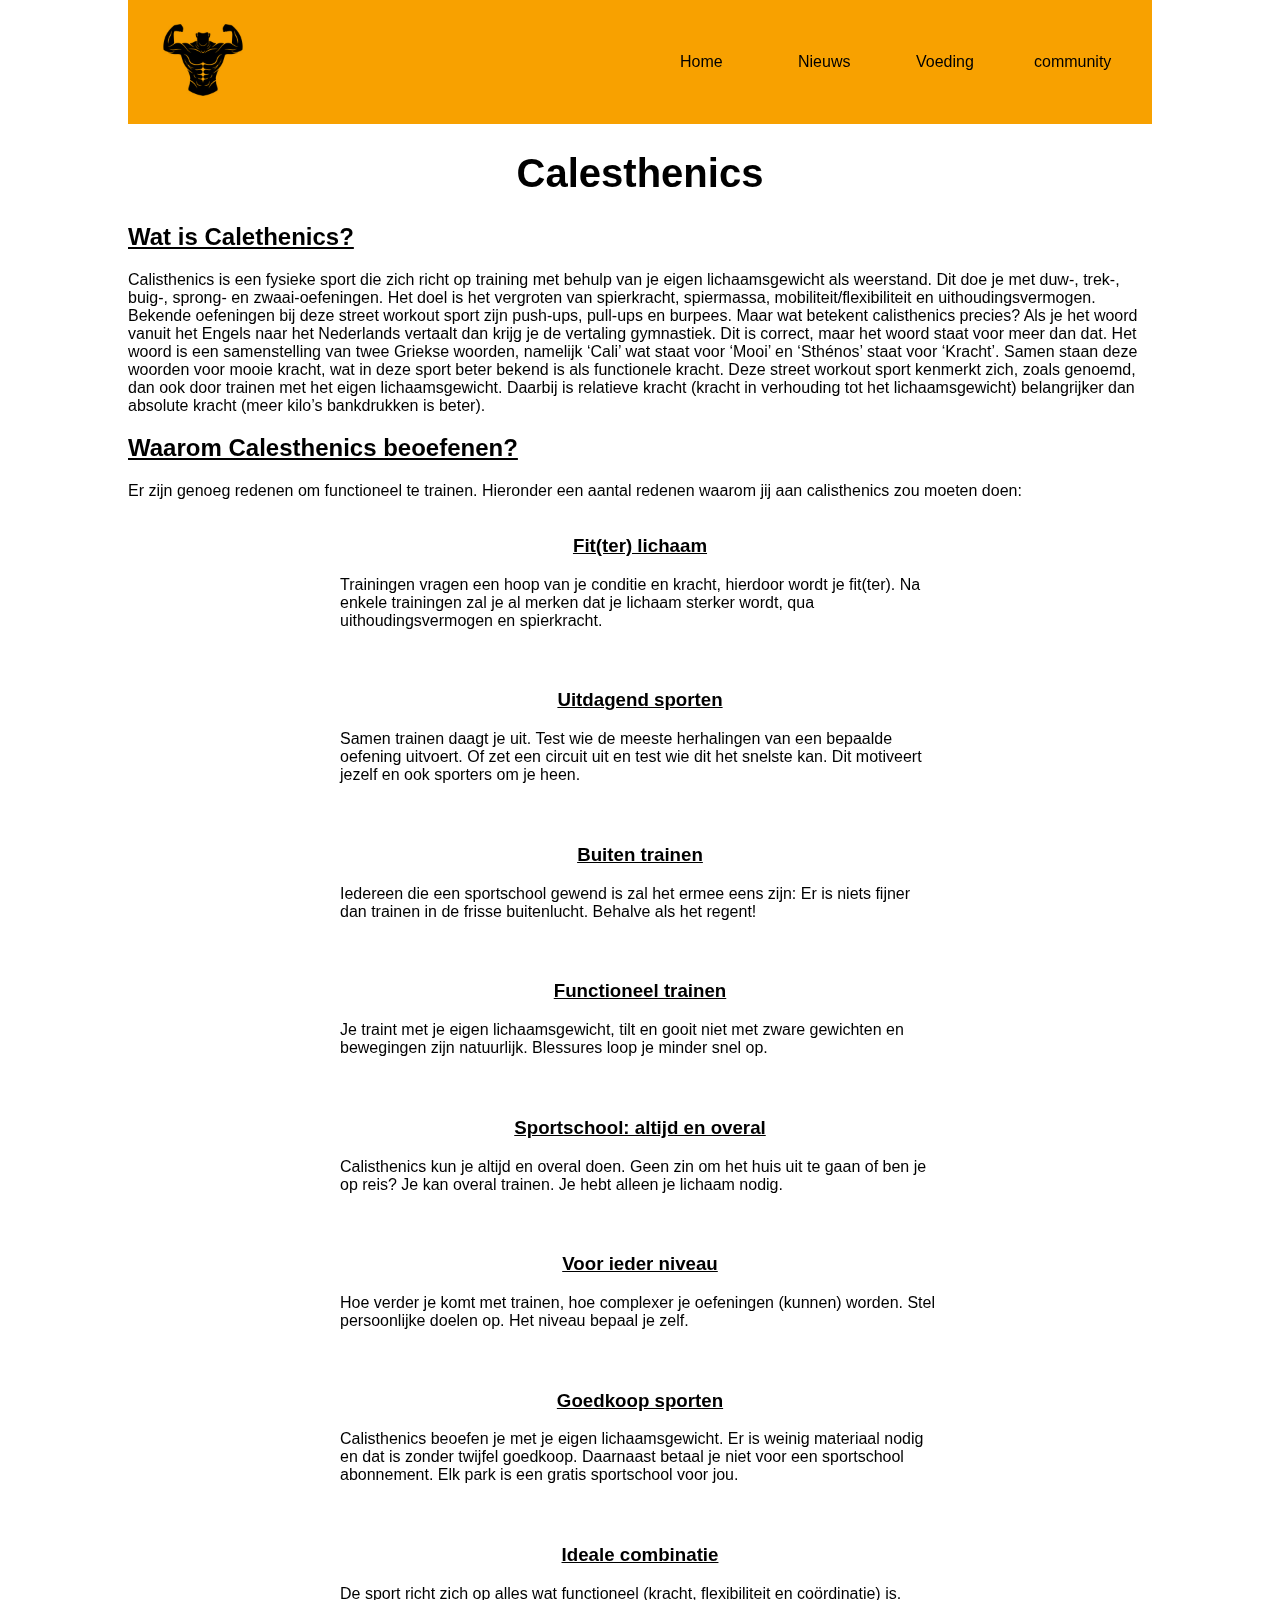
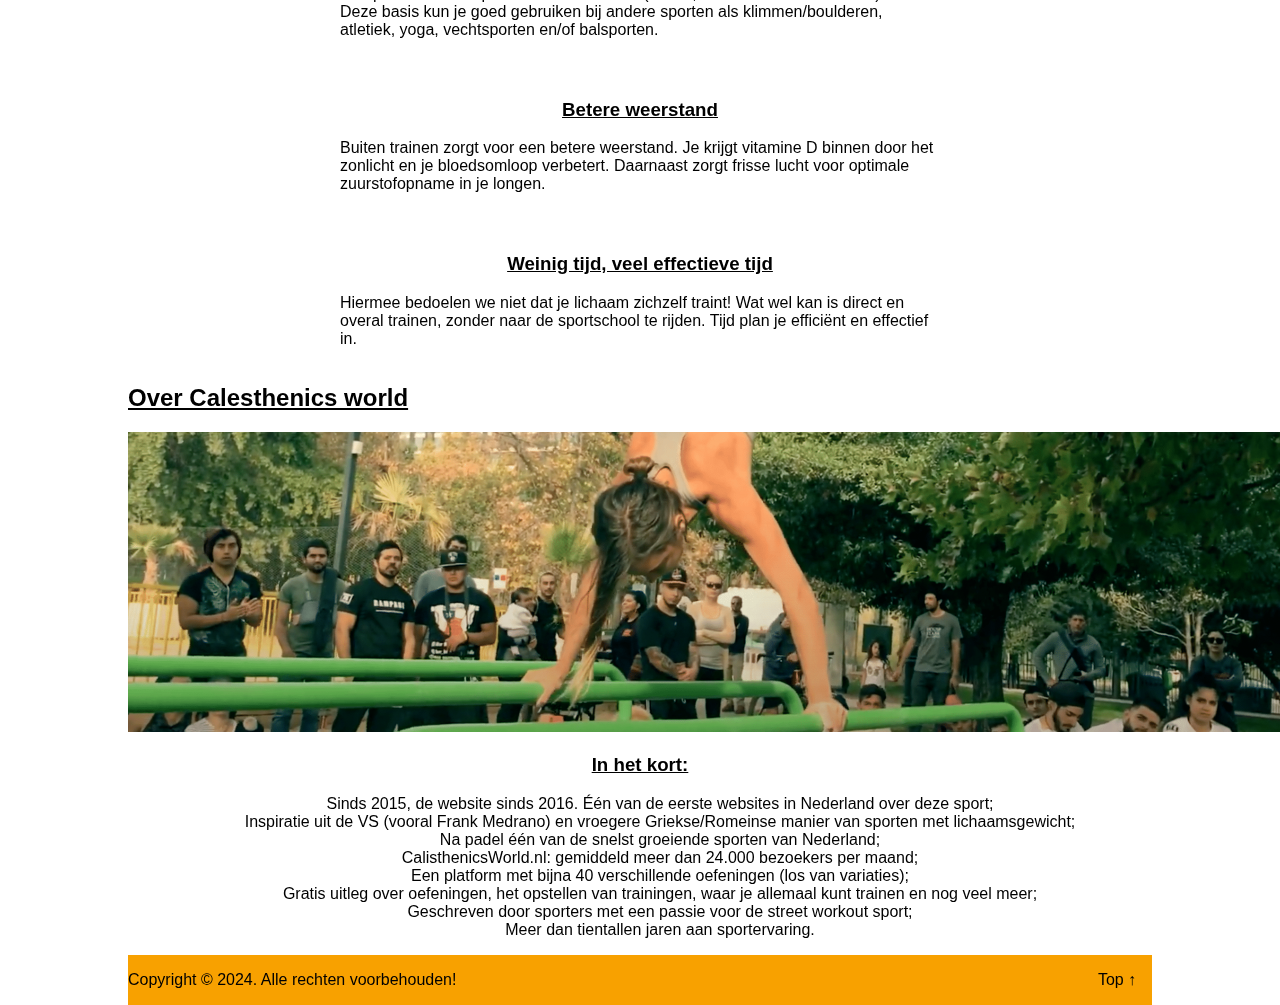
<file: index.html>
<!DOCTYPE html>
<html lang="en">
<head>
    <meta charset="UTF-8">
    <meta name="viewport" content="width=device-width, initial-scale=1.0">
    <link rel="stylesheet" href="styles.css">
    <title>Calesthenics</title>
</head>
<body>
    <nav id="topOfPage" class="flexContainerNav">
        <div class="navItem">
            <img class="logo" src="images/Logo.jpg" alt="Calethenics logo">
        </div>
        <div class="linkslist navItem">
            <ul class="linksContainer">
                <li class="linkItem"><a href="index.html">Home</a></li>
                <li class="linkItem"><a href="nieuws.html">Nieuws</a></li>
                <li class="linkItem"><a href="voeding.html">Voeding</a></li>
                <li class="linkItem"><a href="community.html">community</a></li>
            </ul>
        </div>
    </nav>
    <div class="colorSection">
    <h1 class="mainTitle">Calesthenics</h1>
    <section>
        <h2 class="secondTitle">
            Wat is Calethenics?
        </h2>
        <p>
            Calisthenics is een fysieke sport die zich richt op training met behulp van je eigen lichaamsgewicht als weerstand. Dit doe je met duw-, trek-, buig-, sprong- en zwaai-oefeningen.  Het doel is het vergroten van spierkracht, spiermassa, mobiliteit/flexibiliteit en uithoudingsvermogen. Bekende oefeningen bij deze street workout sport zijn push-ups, pull-ups en burpees.

            Maar wat betekent calisthenics precies? Als je het woord vanuit het Engels naar het Nederlands vertaalt dan krijg je de vertaling gymnastiek. Dit is correct, maar het woord staat voor meer dan dat. Het woord is een samenstelling van twee Griekse woorden, namelijk ‘Cali’ wat staat voor ‘Mooi’ en ‘Sthénos’ staat voor ‘Kracht’. Samen staan deze woorden voor mooie kracht, wat in deze sport beter bekend is als functionele kracht. Deze street workout sport kenmerkt zich, zoals genoemd, dan ook door trainen met het eigen lichaamsgewicht. Daarbij is relatieve kracht (kracht in verhouding tot het lichaamsgewicht) belangrijker dan absolute kracht (meer kilo’s bankdrukken is beter).
        </p>
    </section>
    <section>
        <h2 class="secondTitle">
            Waarom Calesthenics beoefenen?
        </h2>
        <p>
            Er zijn genoeg redenen om functioneel te trainen. Hieronder een aantal redenen waarom jij aan calisthenics zou moeten doen:
        </p>
        <div class="flexContainerWhy">
            <div class="reasonWhy">
                <h3>Fit(ter) lichaam</h3>
                <p>Trainingen vragen een hoop van je conditie en kracht, hierdoor wordt je fit(ter). Na enkele trainingen zal je al merken dat je lichaam sterker wordt, qua uithoudingsvermogen en spierkracht.</p>
            </div>
            <div class="reasonWhy">
                <h3>Uitdagend sporten</h3>
                <p>Samen trainen daagt je uit. Test wie de meeste herhalingen van een bepaalde oefening uitvoert. Of zet een circuit uit en test wie dit het snelste kan. Dit motiveert jezelf en ook sporters om je heen.</p>
            </div>
            <div class="reasonWhy">
                <h3>Buiten trainen</h3>
                <p>Iedereen die een sportschool gewend is zal het ermee eens zijn: Er is niets fijner dan trainen in de frisse buitenlucht. Behalve als het regent!</p>
            </div>
            <div class="reasonWhy">
                <h3>Functioneel trainen</h3>
                <p>Je traint met je eigen lichaamsgewicht, tilt en gooit niet met zware gewichten en bewegingen zijn natuurlijk. Blessures loop je minder snel op.</p>
            </div>
            <div class="reasonWhy">
                <h3>Sportschool: altijd en overal</h3>
                <p>Calisthenics kun je altijd en overal doen. Geen zin om het huis uit te gaan of ben je op reis? Je kan overal trainen. Je hebt alleen je lichaam nodig.</p>
            </div>
            <div class="reasonWhy">
                <h3>Voor ieder niveau</h3>
                <p>Hoe verder je komt met trainen, hoe complexer je oefeningen (kunnen) worden. Stel persoonlijke doelen op. Het niveau bepaal je zelf.</p>
            </div>
            <div class="reasonWhy">
                <h3>Goedkoop sporten</h3>
                <p>Calisthenics beoefen je met je eigen lichaamsgewicht. Er is weinig materiaal nodig en dat is zonder twijfel goedkoop. Daarnaast betaal je niet voor een sportschool abonnement. Elk park is een gratis sportschool voor jou.</p>
            </div>
            <div class="reasonWhy">
                <h3>Ideale combinatie</h3>
                <p>De sport richt zich op alles wat functioneel (kracht, flexibiliteit en coördinatie) is. Deze basis kun je goed gebruiken bij andere sporten als klimmen/boulderen, atletiek, yoga, vechtsporten en/of balsporten.</p>
            </div>
            <div class="reasonWhy">
                <h3>Betere weerstand</h3>
                <p>Buiten trainen zorgt voor een betere weerstand. Je krijgt vitamine D binnen door het zonlicht en je bloedsomloop verbetert. Daarnaast zorgt frisse lucht voor optimale zuurstofopname in je longen.</p>
            </div>
            <div class="reasonWhy">
                <h3>Weinig tijd, veel effectieve tijd</h3>
                <p>Hiermee bedoelen we niet dat je lichaam zichzelf traint! Wat wel kan is direct en overal trainen, zonder naar de sportschool te rijden. Tijd plan je efficiënt en effectief in.</p>
            </div>
        </div>
    </section>
    <section>
        <h2 class="secondTitle">Over Calesthenics world</h2>
        <div class="bannerImage">
            <img src="images/calesthenicsWorld.png" alt="Calesthenics image">
        </div>
        <h3 class="secondTitle">In het kort:</h3>
        <ul class="listItemKort">
            <li>Sinds 2015, de website sinds 2016. Één van de eerste websites in Nederland over deze sport;</li>
            <li>Inspiratie uit de VS (vooral Frank Medrano) en vroegere Griekse/Romeinse manier van sporten met lichaamsgewicht;</li>
            <li>Na padel één van de snelst groeiende sporten van Nederland;</li>
            <li>CalisthenicsWorld.nl: gemiddeld meer dan 24.000 bezoekers per maand;</li>
            <li>Een platform met bijna 40 verschillende oefeningen (los van variaties);</li>
            <li>Gratis uitleg over oefeningen, het opstellen van trainingen, waar je allemaal kunt trainen en nog veel meer;</li>
            <li>Geschreven door sporters met een passie voor de street workout sport;</li>
            <li>Meer dan tientallen jaren aan sportervaring.</li>
        </ul>
        <p></p>
    </section>
    </div>
    <footer class="flexContainerNav">
        <p class="navItem">Copyright &copy; 2024. Alle rechten voorbehouden!</p>
        <button><a href="#topOfPage">Top &uarr;</a></button>
    </footer>
</body>
</html>
</file>
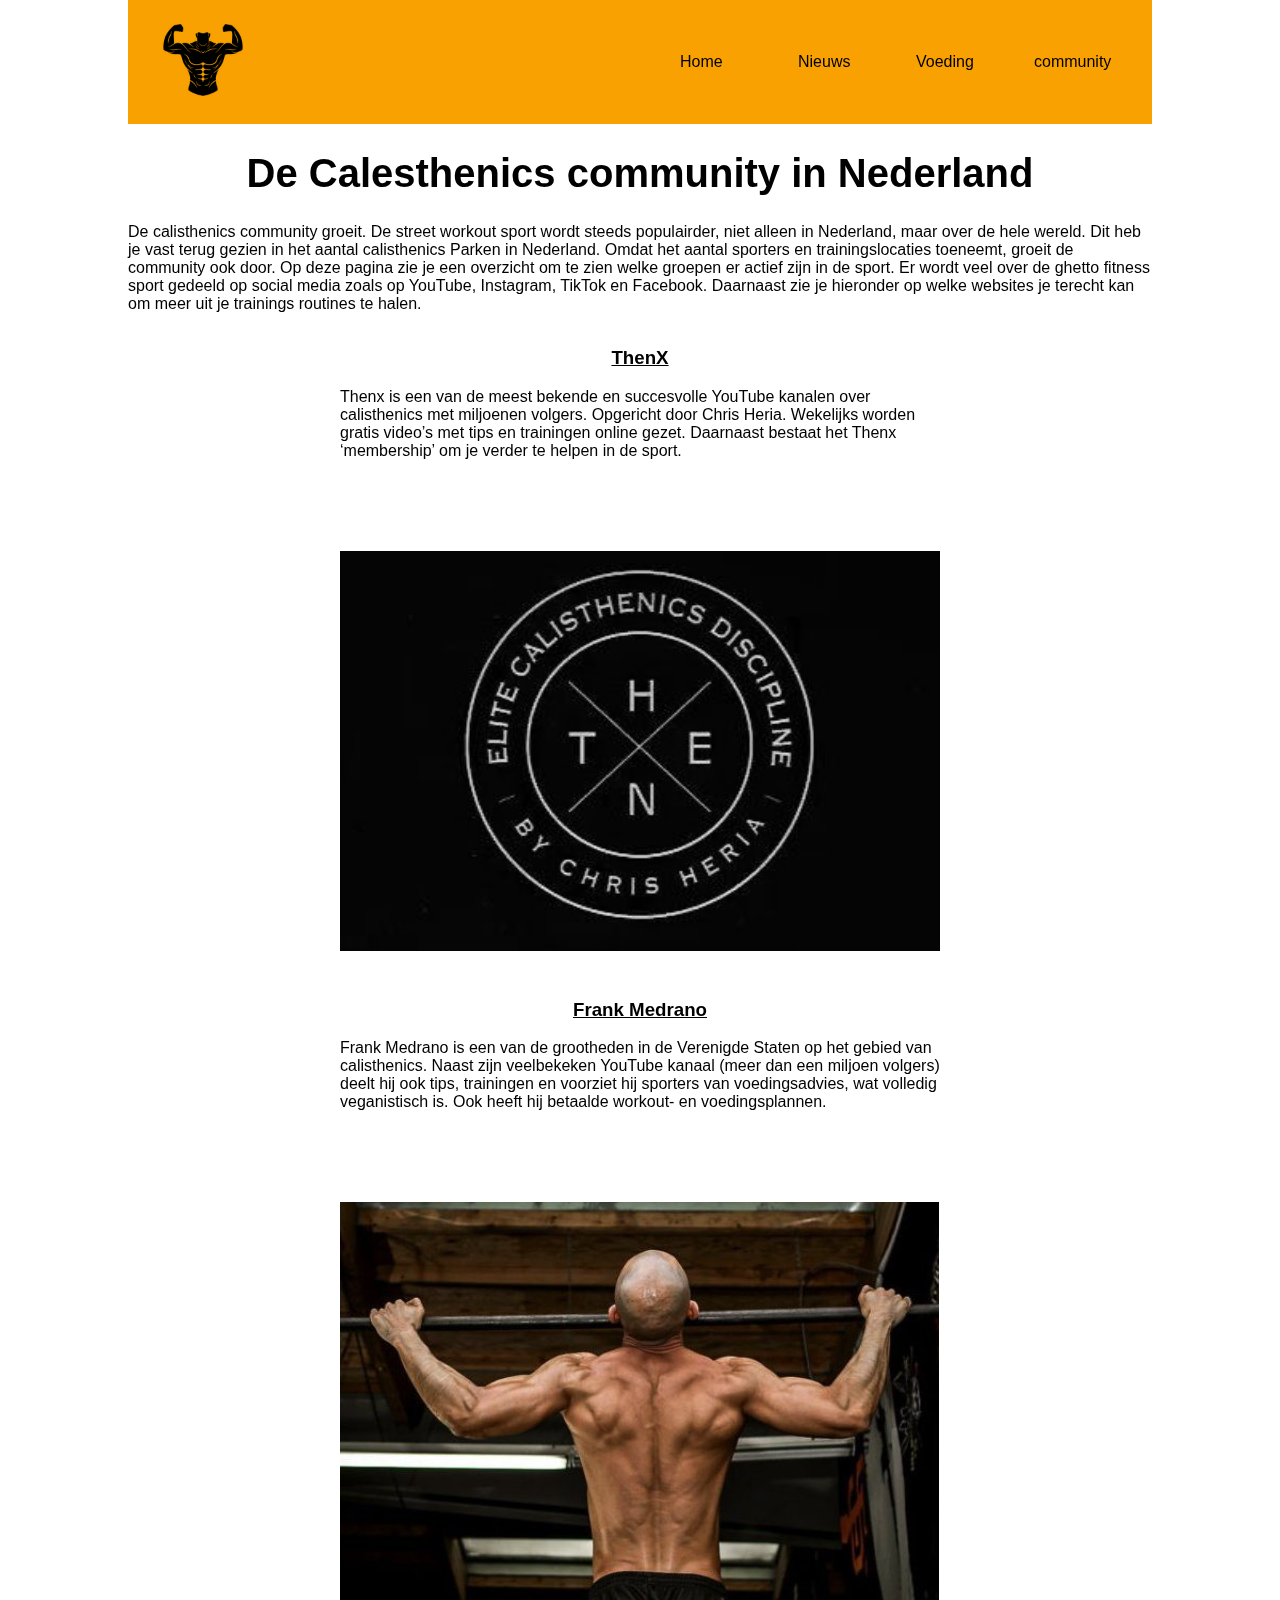
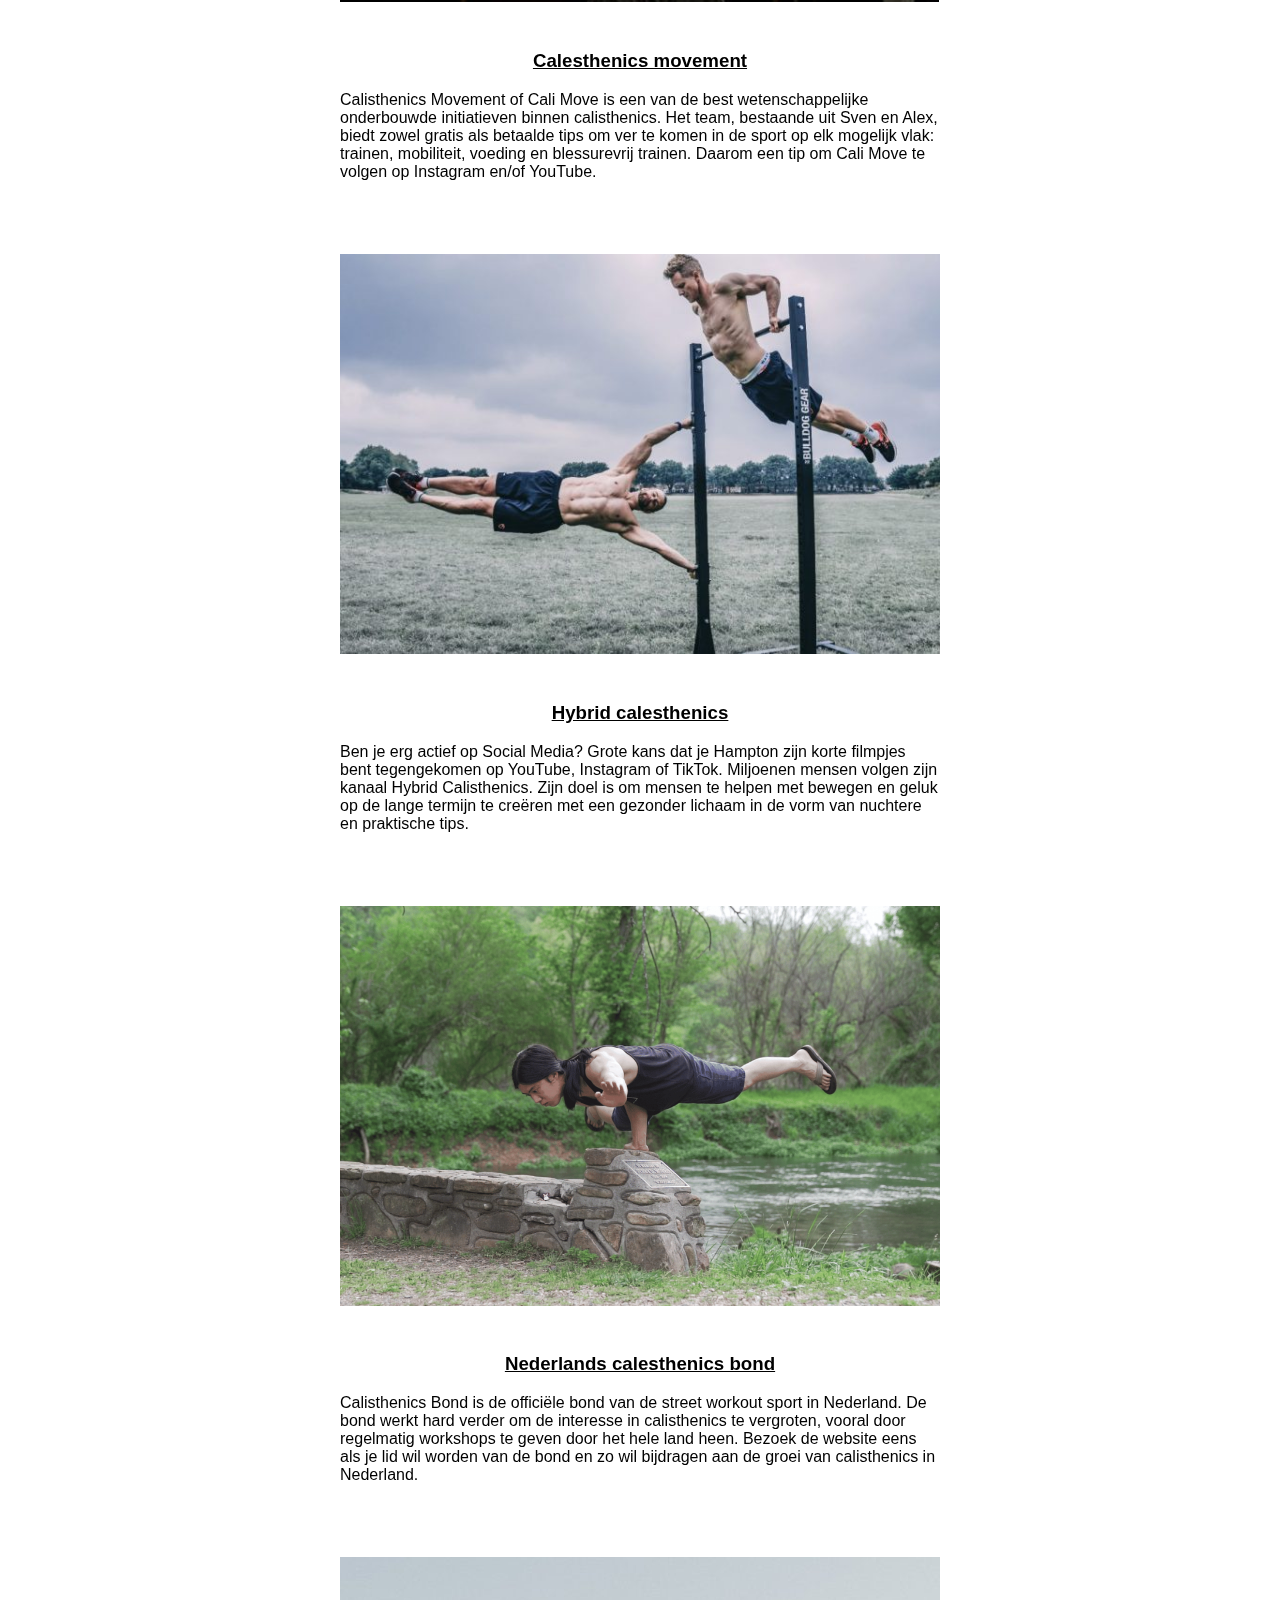
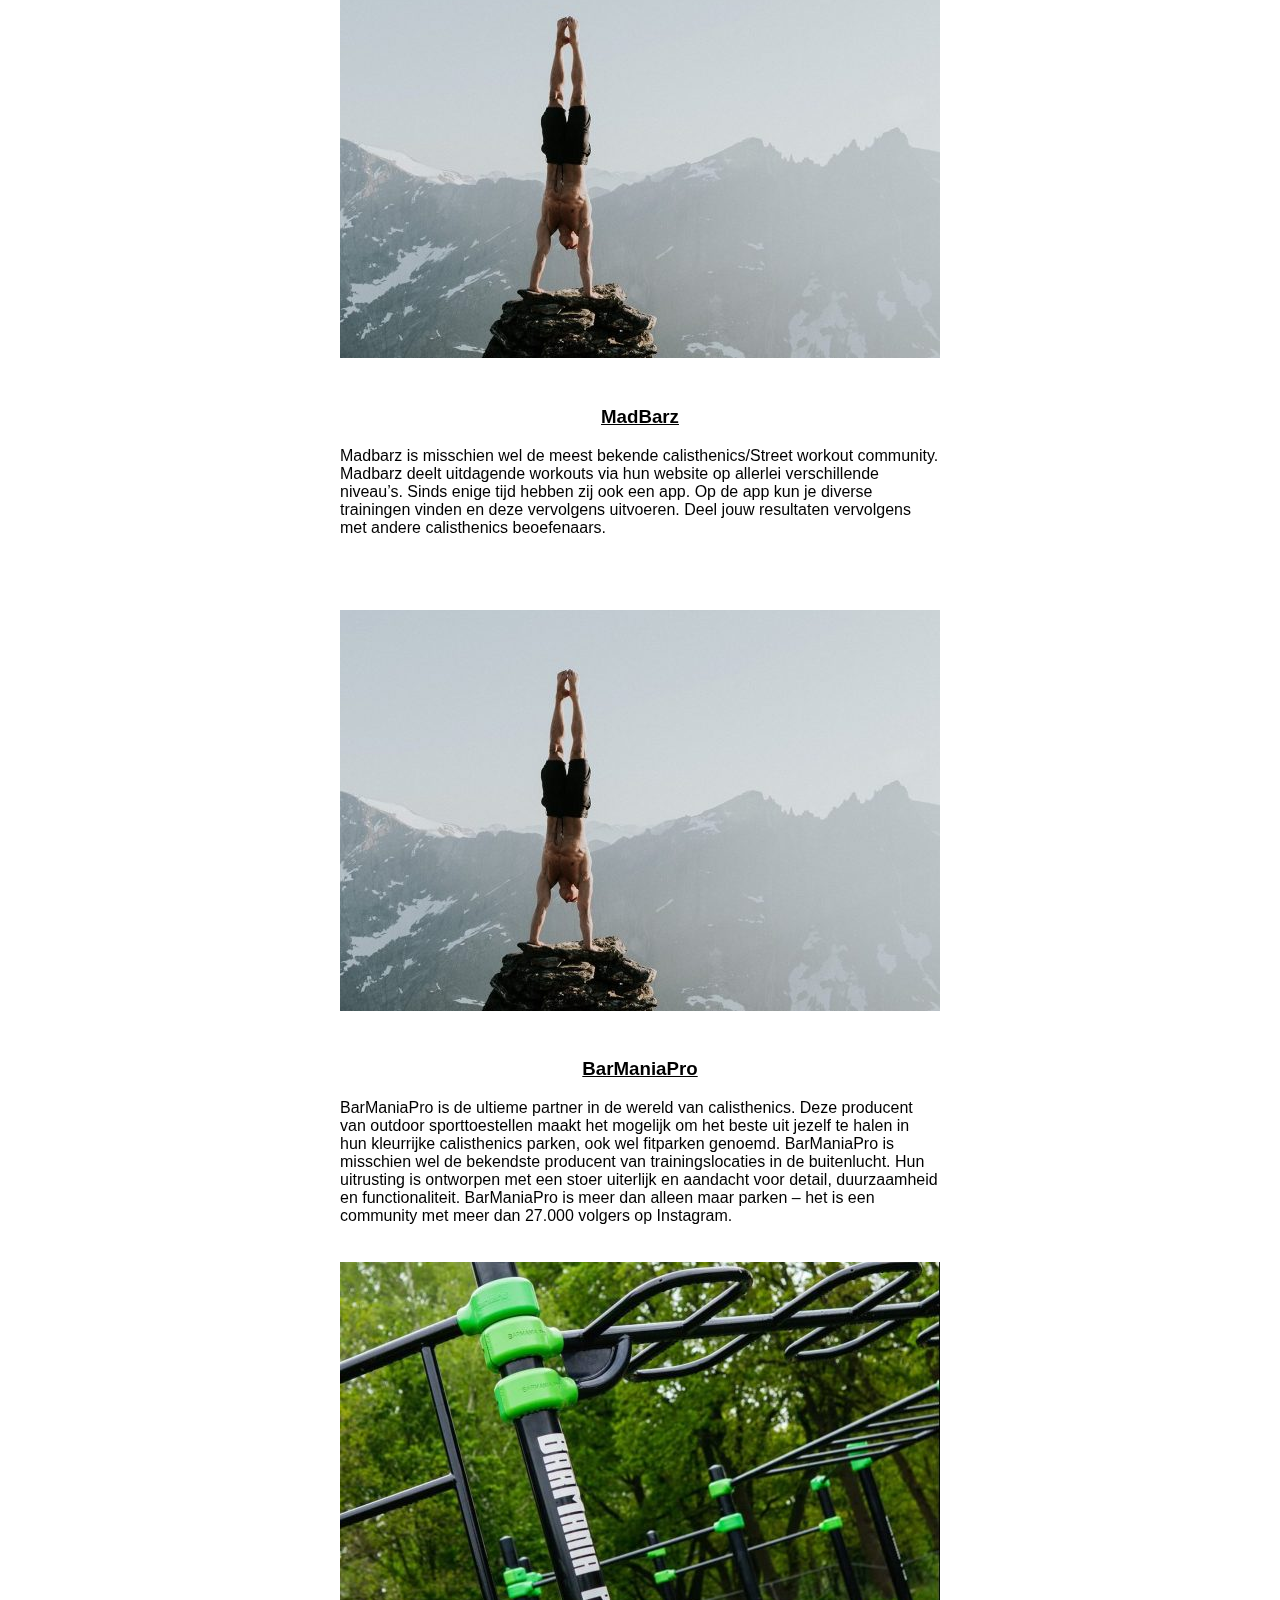
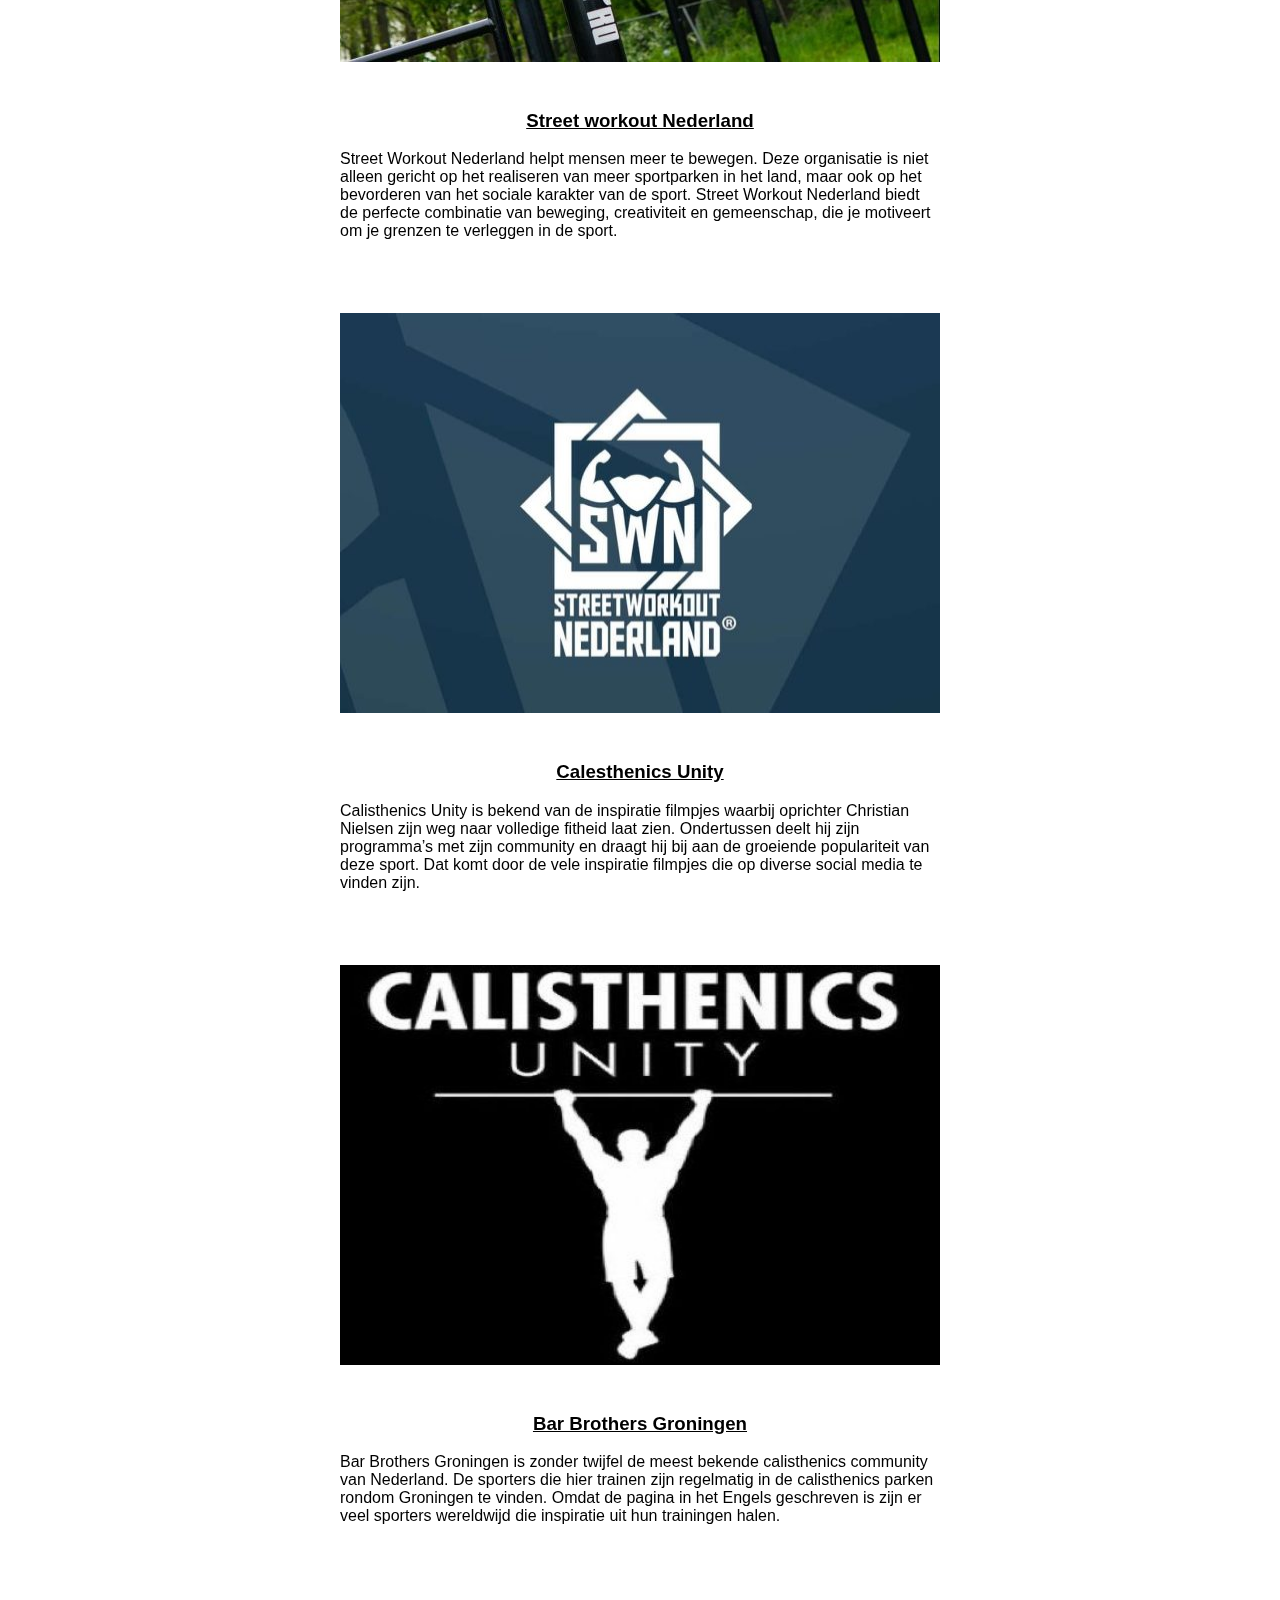
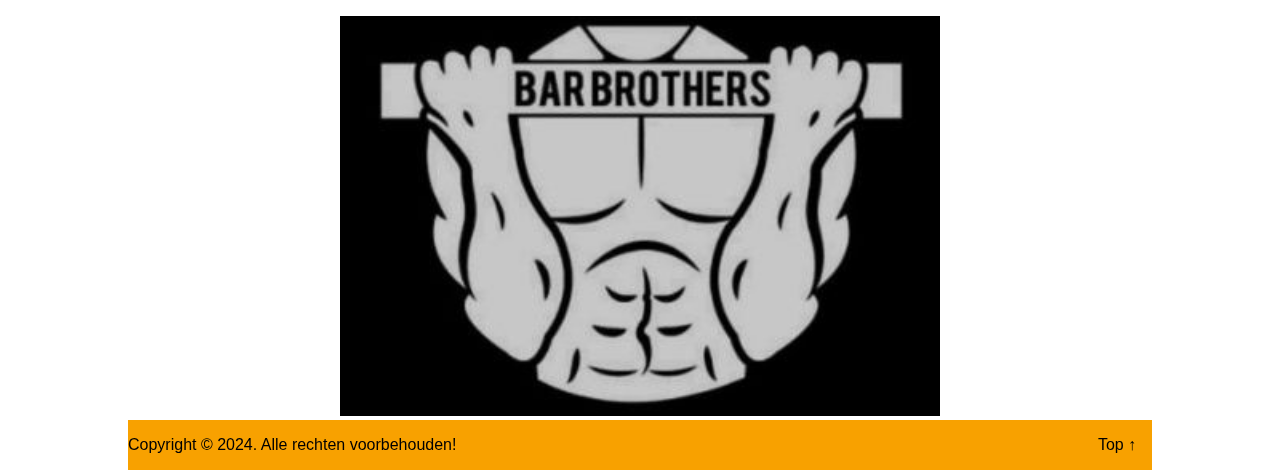
<file: community.html>
<!DOCTYPE html>
<html lang="en">
<head>
    <meta charset="UTF-8">
    <meta name="viewport" content="width=device-width, initial-scale=1.0">
    <link rel="stylesheet" href="styles.css">
    <title>Calesthenics-community</title>
</head>
<body>
    <nav id="topPageCommunity" class="flexContainerNav">
        <div class="navItem">
            <img class="logo" src="images/Logo.jpg" alt="Calethenics logo">
        </div>
        <div class="linkslist navItem">
            <ul class="linksContainer">
                <li class="linkItem"><a href="index.html">Home</a></li>
                <li class="linkItem"><a href="nieuws.html">Nieuws</a></li>
                <li class="linkItem"><a href="voeding.html">Voeding</a></li>
                <li class="linkItem"><a href="community.html">community</a></li>
            </ul>
        </div>
    </nav>
        <h1 class="mainTitle">
            De Calesthenics community in Nederland
        </h1>
        <p>
            De calisthenics community groeit. De street workout sport wordt steeds populairder, niet alleen in Nederland, maar over de hele wereld. Dit heb je vast terug gezien in het aantal calisthenics Parken in Nederland. Omdat het aantal sporters en trainingslocaties toeneemt, groeit de community ook door. Op deze pagina zie je een overzicht om te zien welke groepen er actief zijn in de sport.
            Er wordt veel over de ghetto fitness sport gedeeld op social media zoals op YouTube, Instagram, TikTok en Facebook. Daarnaast zie je hieronder op welke websites je terecht kan om meer uit je trainings routines te halen.
        </p>
        <div class="flexContainerWhy">
            <div class="reasonWhy">
                <h3>ThenX</h3>
                <p class="flexParaf">
                    Thenx is een van de meest bekende en succesvolle YouTube kanalen over calisthenics met miljoenen volgers. Opgericht door Chris Heria. Wekelijks worden gratis video’s met tips en trainingen online gezet. Daarnaast bestaat het Thenx ‘membership’ om je verder te helpen in de sport.
                </p>
                <a href="https://thenx.com/" target="_blanc">
                    <img class="flexImage" src="images/logoThenx.jpg" alt="ThenXX logo">
                </a>
            </div>
            <div class="reasonWhy">
                <h3>Frank Medrano</h3>
                <p class="flexParaf">
                    Frank Medrano is een van de grootheden in de Verenigde Staten op het gebied van calisthenics. Naast zijn veelbekeken YouTube kanaal (meer dan een miljoen volgers) deelt hij ook tips, trainingen en voorziet hij sporters van voedingsadvies, wat volledig veganistisch is. Ook heeft hij betaalde workout- en voedingsplannen.
                </p>
                <a href="https://www.frankmedrano.com/" target="_blanc">
                    <img class="flexImage" src="images/frankMedrano.jpg" alt="logo Frank Medrano">
                </a>
            </div>
            <div class="reasonWhy">
                <h3>Calesthenics movement</h3>
                <p class="flexParaf">
                    Calisthenics Movement of Cali Move is een van de best wetenschappelijke onderbouwde initiatieven binnen calisthenics. Het team, bestaande uit Sven en Alex, biedt zowel gratis als betaalde tips om ver te komen in de sport op elk mogelijk vlak: trainen, mobiliteit, voeding en blessurevrij trainen. Daarom een tip om Cali Move te volgen op Instagram en/of YouTube.
                </p>
                <a href="https://www.instagram.com/calimove/" target="_blanc">
                    <img class="flexImage" src="images/calesthenicsMovement.jpg" alt="logo calesthenics movement">
                </a>
            </div>
            <div class="reasonWhy">
                <h3>Hybrid calesthenics</h3>
                <p class="flexParaf">
                    Ben je erg actief op Social Media? Grote kans dat je Hampton zijn korte filmpjes bent tegengekomen op YouTube, Instagram of TikTok. Miljoenen mensen volgen zijn kanaal Hybrid Calisthenics. Zijn doel is om mensen te helpen met bewegen en geluk op de lange termijn te creëren met een gezonder lichaam in de vorm van nuchtere en praktische tips.
                </p>
                <a href="https://www.youtube.com/c/HybridCalisthenics" target="_blanc">
                    <img class="flexImage" src="images/hybridCalesthenics.png" alt="logo hybrid calesthenics">
                </a>
            </div>
            <div class="reasonWhy">
                <h3>Nederlands calesthenics bond</h3>
                <p class="flexParaf">
                    Calisthenics Bond is de officiële bond van de street workout sport in Nederland. De bond werkt hard verder om de interesse in calisthenics te vergroten, vooral door regelmatig workshops te geven door het hele land heen. Bezoek de website eens als je lid wil worden van de bond en zo wil bijdragen aan de groei van calisthenics in Nederland.
                </p>
                <img class="flexImage" src="images/default.jpg" alt="default logo">
            </div>
            <div class="reasonWhy">
                <h3>MadBarz</h3>
                <p class="flexParaf">
                    Madbarz is misschien wel de meest bekende calisthenics/Street workout community. Madbarz deelt uitdagende workouts via hun website op allerlei verschillende niveau’s. Sinds enige tijd hebben zij ook een app. Op de app kun je diverse trainingen vinden en deze vervolgens uitvoeren. Deel jouw resultaten vervolgens met andere calisthenics beoefenaars.
                </p>
                <a href="https://www.madbarz.com/" target="_blanc">
                    <img class="flexImage" src="images/default.jpg" alt="default logo">
                </a>
            </div>
            <div class="reasonWhy">
                <h3>BarManiaPro</h3>
                <p class="flexParaf">BarManiaPro is de ultieme partner in de wereld van calisthenics. Deze producent van outdoor sporttoestellen maakt het mogelijk om het beste uit jezelf te halen in hun kleurrijke calisthenics parken, ook wel fitparken genoemd. BarManiaPro is misschien wel de bekendste producent van trainingslocaties in de buitenlucht. Hun uitrusting is ontworpen met een stoer uiterlijk en aandacht voor detail, duurzaamheid en functionaliteit. BarManiaPro is meer dan alleen maar parken – het is een community met meer dan 27.000 volgers op Instagram.</p>
                <a href="https://barmaniapro.com/" target="_blanc">
                    <img class="flexImage" src="images/barManiaPro.jpg" alt="logo bar mania pro">
                </a>
            </div>
            <div class="reasonWhy">
                <h3>Street workout Nederland</h3>
                <p class="flexParaf">
                    Street Workout Nederland helpt mensen meer te bewegen. Deze organisatie is niet alleen gericht op het realiseren van meer sportparken in het land, maar ook op het bevorderen van het sociale karakter van de sport. Street Workout Nederland biedt de perfecte combinatie van beweging, creativiteit en gemeenschap, die je motiveert om je grenzen te verleggen in de sport.
                </p>
                <a href="https://streetworkoutnederland.nl/" target="_blanc">
                    <img class="flexImage" src="images/streetWorkoutNl.jpg" alt="logo street workout Nederland">
                </a>
            </div>
            <div class="reasonWhy">
                <h3>Calesthenics Unity</h3>
                <p class="flexParaf">
                    Calisthenics Unity is bekend van de inspiratie filmpjes waarbij oprichter Christian Nielsen zijn weg naar volledige fitheid laat zien. Ondertussen deelt hij zijn programma’s met zijn community en draagt hij bij aan de groeiende populariteit van deze sport. Dat komt door de vele inspiratie filmpjes die op diverse social media te vinden zijn.
                </p>
                <a href="https://www.calisthenicsunity.com/" target="_blanc">
                    <img class="flexImage" src="images/calesthenicsUnity.jpg" alt="logo calesthenics unity">
                </a>
            </div>
            <div class="reasonWhy">
                <h3>Bar Brothers Groningen</h3>
                <p class="flexParaf">
                    Bar Brothers Groningen is zonder twijfel de meest bekende calisthenics community van Nederland. De sporters die hier trainen zijn regelmatig in de calisthenics parken rondom Groningen te vinden. Omdat de pagina in het Engels geschreven is zijn er veel sporters wereldwijd die inspiratie uit hun trainingen halen.
                </p>
                <a href="https://www.barbrothersgroningen.com/" target="_blanc">
                    <img class="flexImage" src="images/barBrothersGr.jpg" alt="logo bar brothers Groningen">
                </a>
            </div>
        </div>
    <footer class="flexContainerNav">
        <p class="navItem">Copyright &copy; 2024. Alle rechten voorbehouden!</p>
        <button><a href="#topPageCommunity">Top &uarr;</a></button>
    </footer>
</body>
</html>
</file>
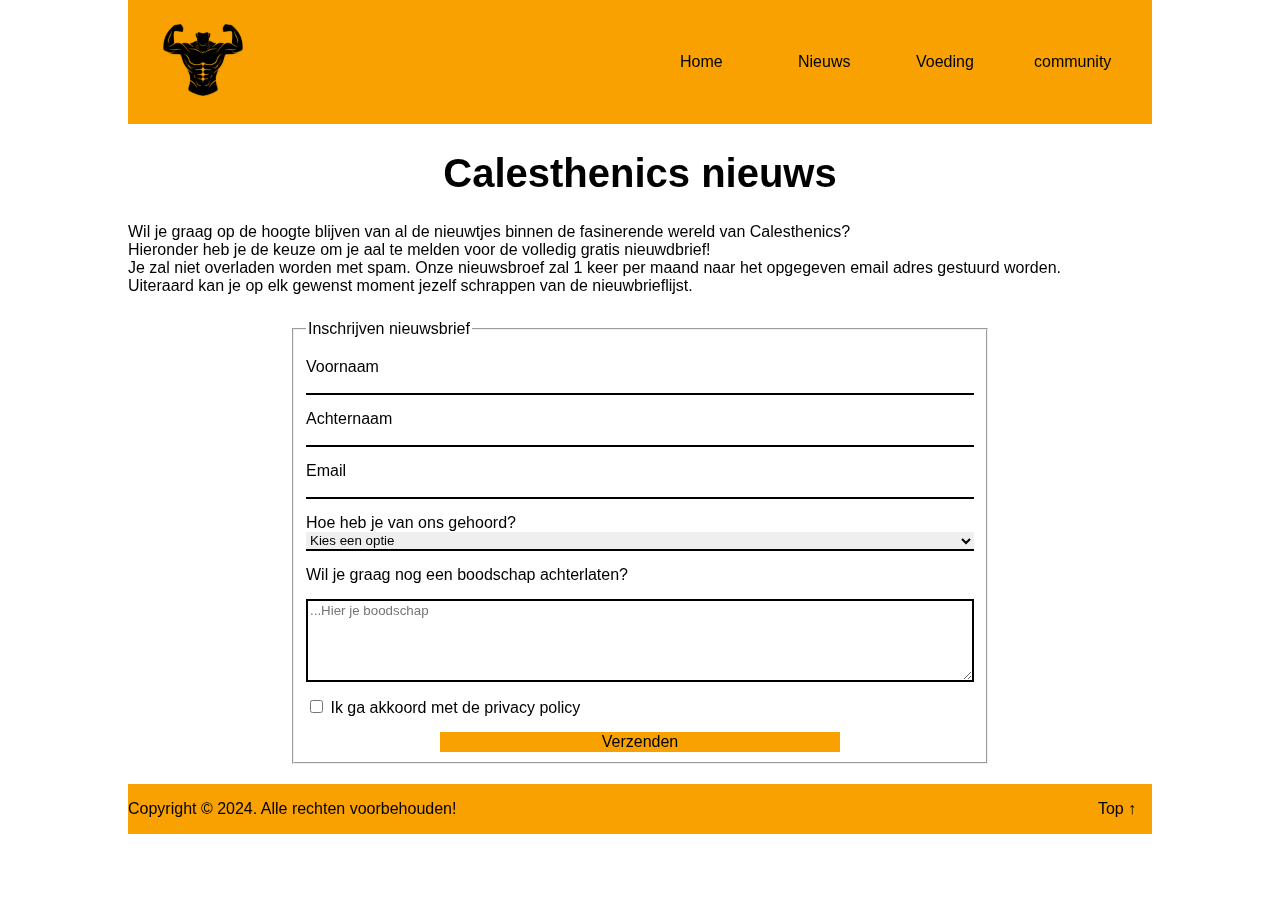
<file: nieuws.html>
<!DOCTYPE html>
<html lang="en">
<head>
    <meta charset="UTF-8">
    <meta name="viewport" content="width=device-width, initial-scale=1.0">
    <link rel="stylesheet" href="styles.css">
    <title>Calesthenics-nieuws</title>
</head>
<body>
    <nav class="flexContainerNav" id="topOfPageNieuws">
        <div class="navItem">
            <img class="logo" src="images/Logo.jpg" alt="Calethenics logo">
        </div>
        <div class="linkslist navItem">
            <ul class="linksContainer">
                <li class="linkItem"><a href="index.html">Home</a></li>
                <li class="linkItem"><a href="nieuws.html">Nieuws</a></li>
                <li class="linkItem"><a href="voeding.html">Voeding</a></li>
                <li class="linkItem"><a href="community.html">community</a></li>
            </ul>
        </div>
    </nav>
    <h1 class="mainTitle">Calesthenics nieuws</h1>
    <p>Wil je graag op de hoogte blijven van al de nieuwtjes binnen de fasinerende wereld van Calesthenics?<br>
        Hieronder heb je de keuze om je aal te melden voor de volledig gratis nieuwdbrief! <br>
        Je zal niet overladen worden met spam. Onze nieuwsbroef zal 1 keer per maand naar het opgegeven email adres gestuurd worden. <br>
        Uiteraard kan je op elk gewenst moment jezelf schrappen van de nieuwbrieflijst.
    </p>
    <form action="/calesthenics-url" method="post">
        <fieldset>
            <legend>Inschrijven nieuwsbrief</legend>
            <div class="labelContainer">
                <label for="voornaam">Voornaam</label>
                <input type="text" id="voornaam" name="voornaam">
            </div>
            <div class="labelContainer">
                <label for="achternaam">Achternaam</label>
                <input type="text" id="achternaam" name="achternaam">
            </div>
            <div class="labelContainer">
                <label for="email">Email</label>
                <input type="email" id="email" name="email">
            </div>
            <div class="labelContainer">
                <label for="media">Hoe heb je van ons gehoord?</label>
                <select name="typeMedia" id="media">
                    <option value="keuze">Kies een optie</option>
                    <option value="socialMedia">Social Media</option>
                    <option value="vrienden">vrienden</option>
                    <option value="web">Website</option>
                </select>
            </div>
            <div class="labelContainer">
                <label for="vrijeTekst">Wil je graag nog een boodschap achterlaten?</label>
                <textarea name="vrijeTekst" id="vrijeTekst" rows="5" cols="50" placeholder="...Hier je boodschap"></textarea>
            </div>
            <div>
                <input type="checkbox" id="privacy" name="privacy">
                <label for="privacy">Ik ga akkoord met de privacy policy</label>
            </div>
            <div class="labelContainer">
                <button id="submitForm" type="submit">Verzenden</button>
            </div>
        </fieldset>
    </form>
    <footer class="flexContainerNav">
        <p class="navItem">Copyright &copy; 2024. Alle rechten voorbehouden!</p>
        <button><a href="#topOfPageNieuws">Top &uarr;</a></button>
    </footer>
</body>
</html>
</file>
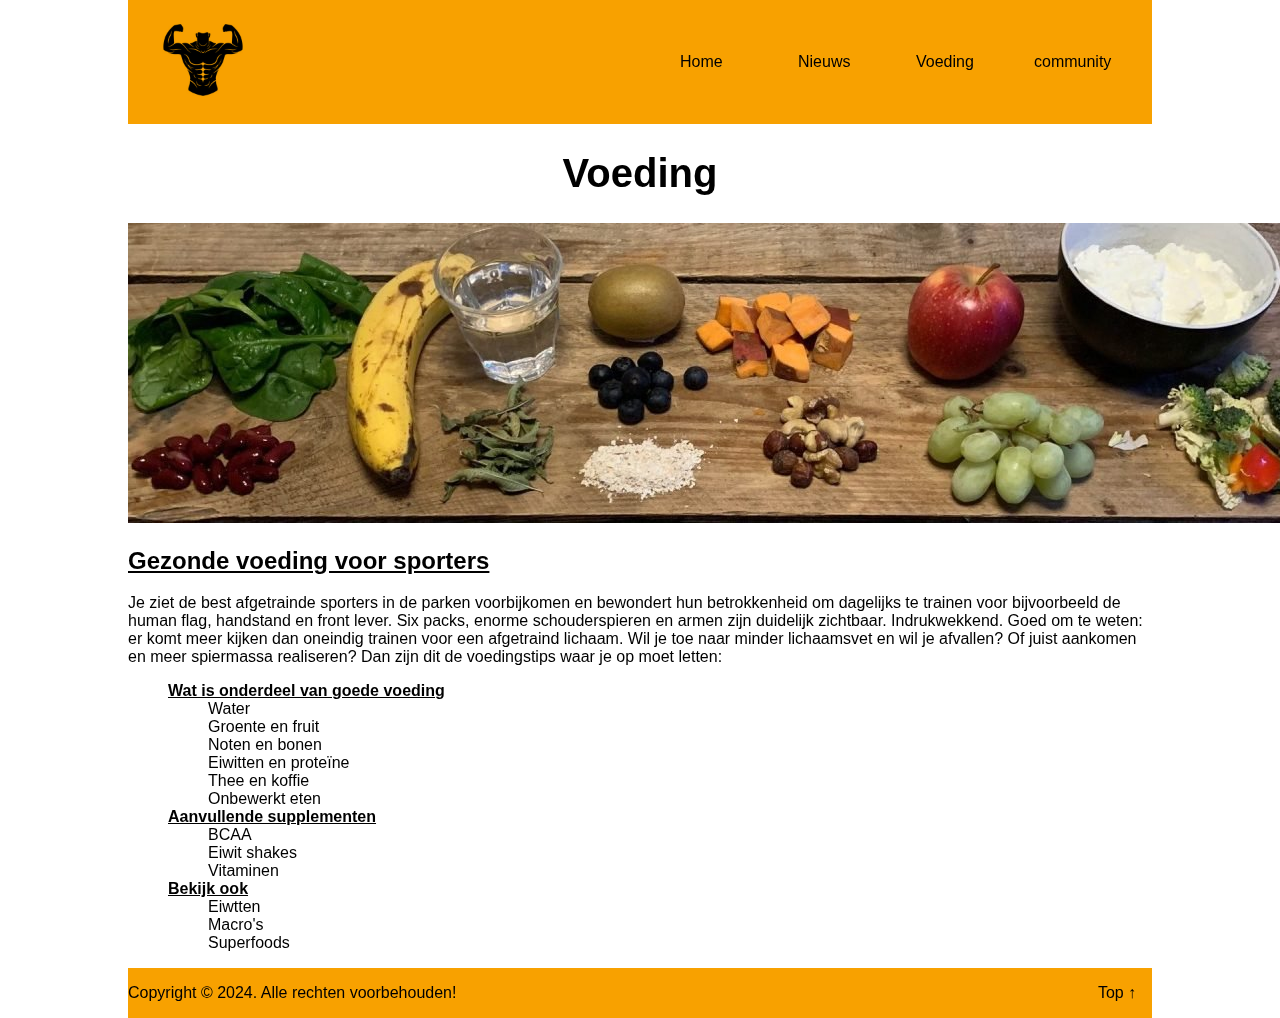
<file: voeding.html>
<!DOCTYPE html>
<html lang="en">
<head>
    <meta charset="UTF-8">
    <meta name="viewport" content="width=device-width, initial-scale=1.0">
    <link rel="stylesheet" href="styles.css">
    <title>Calesthenics-Voeding</title>
</head>
<body>
    <nav class="flexContainerNav">
        <div class="navItem" id="topOfPageVoeding">
            <img class="logo" src="images/Logo.jpg" alt="Calethenics logo">
        </div>
        <div class="linkslist navItem">
            <ul class="linksContainer">
                <li class="linkItem"><a href="index.html">Home</a></li>
                <li class="linkItem"><a href="nieuws.html">Nieuws</a></li>
                <li class="linkItem"><a href="voeding.html">Voeding</a></li>
                <li class="linkItem"><a href="community.html">community</a></li>
            </ul>
        </div>
    </nav>
    <h1 class="mainTitle">Voeding</h1>
    <div class="bannerImage">
        <img src="images/bannerVoeding.jpg" alt="foto van gezonde voeding">
    </div>
    <h2 class="secondTitle">Gezonde voeding voor sporters</h2>
    <p>
        Je ziet de best afgetrainde sporters in de parken voorbijkomen en bewondert hun betrokkenheid om dagelijks te trainen voor bijvoorbeeld de human flag, handstand en front lever. Six packs, enorme schouderspieren en armen zijn duidelijk zichtbaar. Indrukwekkend. Goed om te weten: er komt meer kijken dan oneindig trainen voor een afgetraind lichaam. Wil je toe naar minder lichaamsvet en wil je afvallen? Of juist aankomen en meer spiermassa realiseren? Dan zijn dit de voedingstips waar je op moet letten:
    </p>
    <ol>
        <li class="bold">Wat is onderdeel van goede voeding</li>
        <ul>
            <li>Water</li>
            <li>Groente en fruit</li>
            <li>Noten en bonen</li>
            <li>Eiwitten en proteïne</li>
            <li>Thee en koffie</li>
            <li>Onbewerkt eten</li>
        </ul>
        <li class="bold">Aanvullende supplementen</li>
        <ul>
            <li><a href="https://en.wikipedia.org/wiki/Branched-chain_amino_acid" target="_blanc">BCAA</a></li>
            <li>Eiwit shakes</li>
            <li>Vitaminen</li>
        </ul>
        <li class="bold">Bekijk ook</li>
        <ul>
            <li><a href="https://nl.wikipedia.org/wiki/Eiwitten" target="_blanc">Eiwtten</a></li>
            <li><a href="https://nl.wikipedia.org/wiki/Voedingsstof#:~:text=Macronutri%C3%ABnten%20zijn%20de%20energieleverende%20voedingsstoffen,%2C%20koolhydraten%2C%20eiwitten%20en%20alcohol." target="_blanc">Macro's</a></li>
            <li><a href="https://nl.wikipedia.org/wiki/Superfood" target="_blanc">Superfoods</a></li>
        </ul>
    </ol>
    <footer class="flexContainerNav">
        <p class="navItem">Copyright &copy; 2024. Alle rechten voorbehouden!</p>
        <button><a href="#topOfPageVoeding">Top &uarr;</a></button>
    </footer>
</body>
</html>
</file>
<file: styles.css>
*{
    box-sizing: border-box;
    font-family: cursive, sans-serif;
}

body{
    width: 80%;
    margin: 0 auto;
}

.flexContainerNav{
    display: flex;
    background-color: rgb(248, 161, 0);
    
}

.logo{
    width: 150px;
    height: 120px;
    mix-blend-mode: multiply;
}

.linkslist{
    margin: auto;
}

.navItem{
    flex: 1;
    
}

.linksContainer{
    display: flex;
    
}

.linkItem{
    flex: 1;
}

li{
    list-style-type: none;
}

a{
    text-decoration: none;
    color: black;
}

a:hover{
    text-decoration: underline;
}


.flexContainerWhy{
    display: flex;
    gap: 25px;
    flex-wrap: wrap;
    width: 100%;
    justify-content: center;
    margin-top: 15px;
}

.reasonWhy{
    max-width: 600px;
}

h3{
    text-decoration: underline;
    text-align: center;
}

.mainTitle{
    font-weight: 900;
    text-align: center;
    font-size: 2.5em;
}

.secondTitle{
    text-decoration: underline;
}

.listItemKort{
    text-align: center;
}

.bannerImage{
    text-align: center;
    width: 100%;
}

button{
    width: 70px;
    background-color: rgb(248, 161, 0);
    border: none;
    font-style: cursive, sans-serif;
    font-size: 16px;
}

form{
    margin-top: 25px;
    margin-bottom: 20px;
    max-width: 700px;
    margin-left: auto;
    margin-right: auto;
}

.labelContainer{
    display: flex;
    flex-direction: column;
}

label{
    margin-top: 15px;
}

input[type=text],
input[type=email],
select{
    border: none;
    border-bottom: 2px solid black;
}

input[type=text]:focus,
input[type=email]:focus,
select:focus{
    outline: none;
}

textarea{
    margin-top: 15px;
    border: 2px solid black;
    margin-bottom: 15px;
}

#submitForm{
    width: 60%;
    margin-left: auto;
    margin-right: auto;
    margin-top: 15px;
}

.bold{
    font-weight: 700;
    text-decoration: underline;
}

.flexImage{
    max-width: 600px;
    min-height: 400px;
}

.flexParaf{
    min-height: 161px;
    margin-bottom: 2px;
}
</file>
